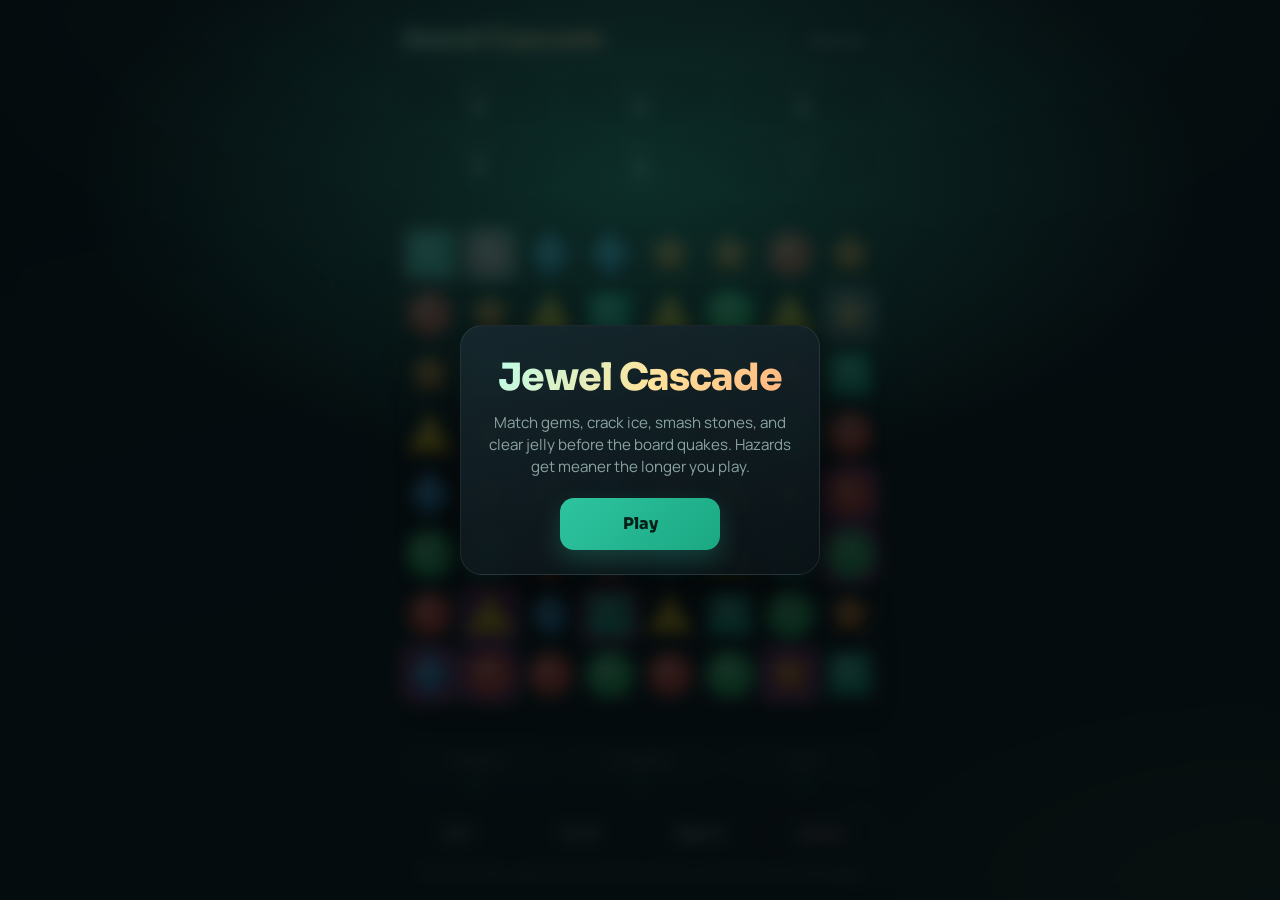
<file: docs/index.html>
<!DOCTYPE html>
<html lang="en">
  <head>
    <meta charset="utf-8" />
    <meta
      name="viewport"
      content="width=device-width, initial-scale=1, viewport-fit=cover, maximum-scale=1, user-scalable=no"
    />
    <meta name="theme-color" content="#071016" />
    <meta name="apple-mobile-web-app-capable" content="yes" />
    <meta name="mobile-web-app-capable" content="yes" />
    <title>Jewel Cascade</title>
    <link rel="preconnect" href="https://fonts.googleapis.com" />
    <link rel="preconnect" href="https://fonts.gstatic.com" crossorigin />
    <link
      href="https://fonts.googleapis.com/css2?family=Manrope:wght@500;600;700&family=Sora:wght@600;700;800&display=swap"
      rel="stylesheet"
    />
    <link rel="stylesheet" href="css/game.css" />
    <script src="p5.min.js"></script>
  </head>
  <body>
    <div id="app">
      <header class="topbar">
        <div class="brand-row">
          <div class="brand">Jewel Cascade</div>
          <button id="btn-mute" class="icon-btn" type="button" aria-pressed="false">
            Sound On
          </button>
        </div>
        <div class="hud" aria-live="polite">
          <div class="stat">
            <span class="stat-label">Score</span>
            <span class="stat-value" id="score-value">0</span>
          </div>
          <div class="stat">
            <span class="stat-label">Moves</span>
            <span class="stat-value" id="moves-value">0</span>
          </div>
          <div class="stat">
            <span class="stat-label">Jelly</span>
            <span class="stat-value" id="jelly-value">0</span>
          </div>
          <div class="stat">
            <span class="stat-label">Quake</span>
            <span class="stat-value" id="quake-value">8</span>
          </div>
          <div class="stat">
            <span class="stat-label">Best</span>
            <span class="stat-value" id="best-value">0</span>
          </div>
          <div class="stat">
            <span class="stat-label">Combo</span>
            <span class="stat-value" id="combo-value">—</span>
          </div>
        </div>
      </header>

      <section class="board-wrap" aria-label="Game board">
        <div id="board-host"></div>
        <div id="mode-hint" class="mode-hint" role="status"></div>
      </section>

      <footer class="toolbar">
        <div class="boosters">
          <button id="btn-hammer" class="tool-btn" type="button" disabled>
            <span>Hammer</span>
            <span class="tool-count" id="count-hammer">0</span>
          </button>
          <button id="btn-scramble" class="tool-btn" type="button" disabled>
            <span>Scramble</span>
            <span class="tool-count" id="count-scramble">0</span>
          </button>
          <button id="btn-cycle" class="tool-btn" type="button" disabled>
            <span>Cycle</span>
            <span class="tool-count" id="count-cycle">0</span>
          </button>
        </div>
        <div class="actions">
          <button id="btn-hint" class="action-btn" type="button">Hint</button>
          <button id="btn-rotate-l" class="action-btn" type="button">⟲ Left</button>
          <button id="btn-rotate-r" class="action-btn" type="button">Right ⟳</button>
          <button id="btn-restart" class="action-btn danger" type="button">Restart</button>
          <button id="btn-cancel" class="action-btn cancel" type="button">Cancel booster</button>
        </div>
        <p class="hint-line">Ice blocks swaps · adjacent matches crack ice/stone · jelly pays bonus · board quakes</p>
      </footer>
    </div>

    <div id="start-overlay" class="overlay">
      <div class="overlay-card">
        <h1>Jewel Cascade</h1>
        <p>
          Match gems, crack ice, smash stones, and clear jelly before the board
          quakes. Hazards get meaner the longer you play.
        </p>
        <button id="btn-play" class="primary" type="button">Play</button>
      </div>
    </div>

    <div id="gameover-overlay" class="overlay hidden">
      <div class="overlay-card">
        <h2>No moves left</h2>
        <div class="over-stats">
          <div>
            <span>Score</span>
            <strong id="over-score">0</strong>
          </div>
          <div>
            <span>Best</span>
            <strong id="over-best">0</strong>
          </div>
        </div>
        <button id="btn-again" class="primary" type="button">Play again</button>
      </div>
    </div>

    <noscript>
      <p class="noscript">JavaScript is required to play Jewel Cascade.</p>
    </noscript>

    <script type="module" src="js/main.js"></script>
  </body>
</html>
</file>
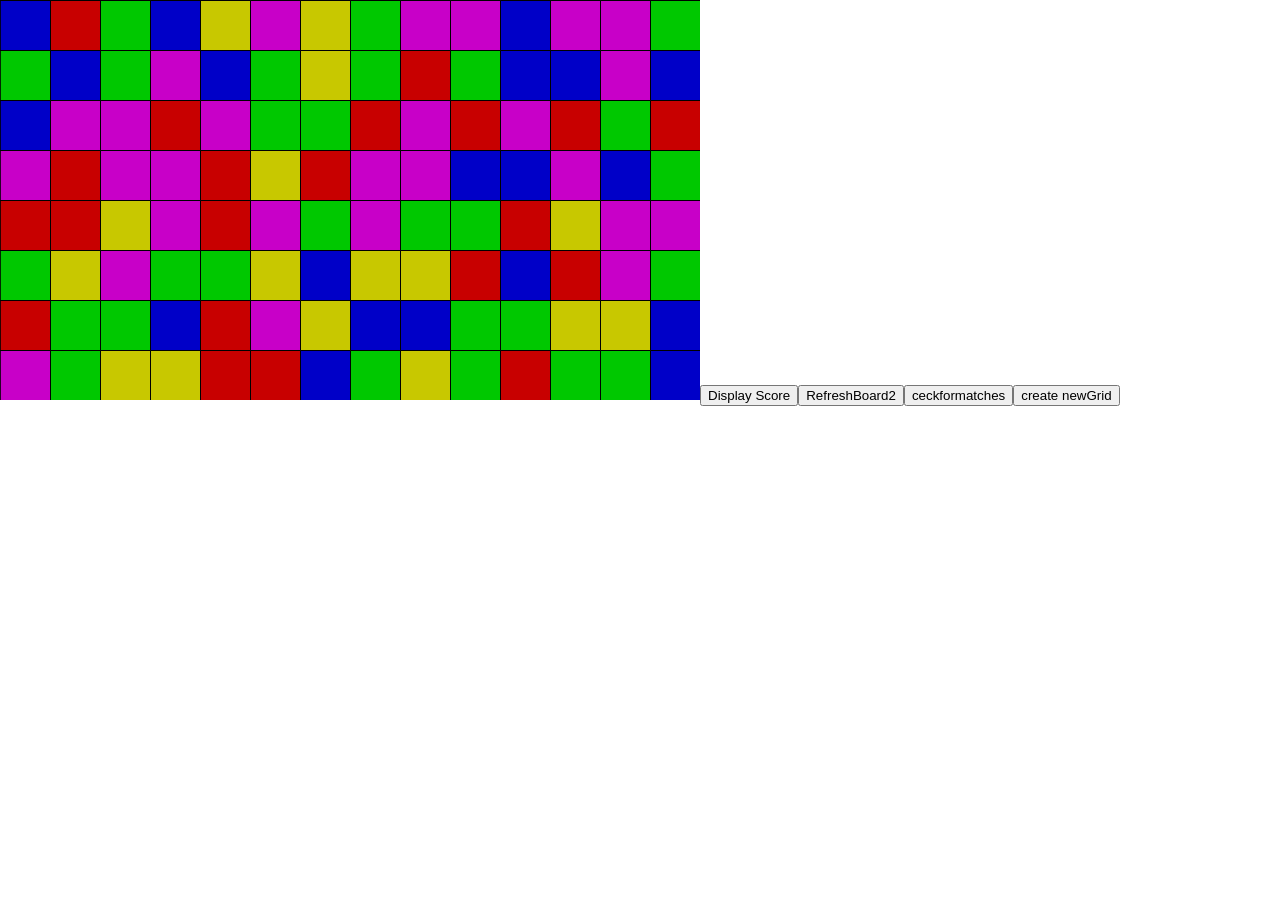
<file: docks/empty-example/index.html>
<!DOCTYPE html>
<html>
  <head>
    <script src="../p5.min.js"></script>
    <script src="../addons/p5.dom.min.js"></script>
    <script src="../addons/p5.sound.min.js"></script>
   <!-- <script src="newSketch.js"></script> -->
    <script src="test2.js"></script>
    <style> body {padding: 0; margin: 0;} </style>
  </head>
  <body>
  </body>
</html>
</file>
<file: docs/css/game.css>
:root {
  --bg-0: #071016;
  --bg-1: #0d1b22;
  --bg-2: #132830;
  --line: rgba(255, 255, 255, 0.08);
  --text: #eef6f4;
  --muted: #8aa3a0;
  --accent: #2ec4a0;
  --accent-2: #f0b429;
  --danger: #e85d4c;
  --panel: rgba(15, 28, 34, 0.88);
  --safe-top: env(safe-area-inset-top, 0px);
  --safe-bottom: env(safe-area-inset-bottom, 0px);
  --font-display: "Sora", "Trebuchet MS", sans-serif;
  --font-body: "Manrope", "Segoe UI", sans-serif;
  --radius: 16px;
  --tap: 48px;
}

*,
*::before,
*::after {
  box-sizing: border-box;
}

html,
body {
  margin: 0;
  padding: 0;
  width: 100%;
  height: 100%;
  overflow: hidden;
  background:
    radial-gradient(120% 80% at 50% -10%, #1a3a40 0%, transparent 55%),
    radial-gradient(90% 60% at 100% 100%, #1c2f28 0%, transparent 45%),
    linear-gradient(165deg, var(--bg-0), var(--bg-1) 45%, #0a1518);
  color: var(--text);
  font-family: var(--font-body);
  -webkit-tap-highlight-color: transparent;
  touch-action: manipulation;
  user-select: none;
}

body {
  padding: var(--safe-top) 0 var(--safe-bottom);
}

#app {
  height: 100%;
  max-width: 520px;
  margin: 0 auto;
  display: grid;
  grid-template-rows: auto 1fr auto;
  gap: 0.5rem;
  padding: 0.65rem 0.75rem 0.75rem;
}

/* ── Top bar ── */
.topbar {
  display: grid;
  gap: 0.55rem;
}

.brand-row {
  display: flex;
  align-items: center;
  justify-content: space-between;
  gap: 0.75rem;
}

.brand {
  font-family: var(--font-display);
  font-weight: 800;
  font-size: clamp(1.25rem, 5vw, 1.7rem);
  letter-spacing: -0.03em;
  line-height: 1;
  background: linear-gradient(120deg, #b8fff0, #ffe29a 55%, #ffb07c);
  -webkit-background-clip: text;
  background-clip: text;
  color: transparent;
}

.icon-btn {
  min-width: var(--tap);
  min-height: var(--tap);
  border: 1px solid var(--line);
  background: var(--panel);
  color: var(--text);
  border-radius: 12px;
  font-family: var(--font-body);
  font-weight: 600;
  font-size: 0.8rem;
  padding: 0 0.75rem;
  cursor: pointer;
}

.icon-btn[aria-pressed="true"] {
  color: var(--muted);
}

.hud {
  display: grid;
  grid-template-columns: repeat(3, 1fr);
  gap: 0.4rem;
}

.stat {
  background: var(--panel);
  border: 1px solid var(--line);
  border-radius: 12px;
  padding: 0.4rem 0.35rem;
  text-align: center;
}

.stat-label {
  display: block;
  font-size: 0.65rem;
  text-transform: uppercase;
  letter-spacing: 0.08em;
  color: var(--muted);
  margin-bottom: 0.15rem;
}

.stat-value {
  font-family: var(--font-display);
  font-weight: 700;
  font-size: 1.05rem;
  letter-spacing: -0.02em;
}

.stat.hot .stat-value {
  color: var(--accent-2);
}

/* ── Board ── */
.board-wrap {
  position: relative;
  min-height: 0;
  display: flex;
  align-items: center;
  justify-content: center;
}

#board-host {
  width: 100%;
  height: 100%;
  display: flex;
  align-items: center;
  justify-content: center;
}

#board-host canvas {
  display: block;
  border-radius: 14px;
  box-shadow:
    0 0 0 1px rgba(255, 255, 255, 0.06),
    0 18px 40px rgba(0, 0, 0, 0.45);
  max-width: 100%;
  max-height: 100%;
}

.mode-hint {
  position: absolute;
  left: 50%;
  bottom: 0.5rem;
  transform: translateX(-50%);
  background: rgba(8, 16, 20, 0.85);
  border: 1px solid rgba(255, 176, 80, 0.45);
  color: #ffd59a;
  font-size: 0.8rem;
  font-weight: 600;
  padding: 0.45rem 0.8rem;
  border-radius: 999px;
  pointer-events: none;
  opacity: 0;
  transition: opacity 0.2s ease;
  white-space: nowrap;
}

.mode-hint.visible {
  opacity: 1;
}

/* ── Toolbar ── */
.toolbar {
  display: grid;
  gap: 0.5rem;
}

.boosters {
  display: grid;
  grid-template-columns: repeat(3, 1fr);
  gap: 0.45rem;
}

.tool-btn {
  min-height: var(--tap);
  border: 1px solid var(--line);
  background: linear-gradient(180deg, #183039, #101c22);
  color: var(--text);
  border-radius: 14px;
  font-family: var(--font-body);
  font-weight: 700;
  font-size: 0.78rem;
  padding: 0.45rem 0.35rem;
  cursor: pointer;
  display: flex;
  flex-direction: column;
  align-items: center;
  justify-content: center;
  gap: 0.15rem;
  transition: transform 0.12s ease, border-color 0.12s ease;
}

.tool-btn:active:not(:disabled) {
  transform: scale(0.97);
}

.tool-btn:disabled {
  opacity: 0.4;
  cursor: not-allowed;
}

.tool-btn.active {
  border-color: rgba(240, 180, 41, 0.8);
  box-shadow: 0 0 0 1px rgba(240, 180, 41, 0.25) inset;
  color: var(--accent-2);
}

.tool-count {
  font-family: var(--font-display);
  font-size: 1rem;
  color: var(--accent);
}

.actions {
  display: grid;
  grid-template-columns: repeat(4, 1fr);
  gap: 0.4rem;
}

.action-btn {
  min-height: var(--tap);
  border: 1px solid var(--line);
  background: var(--panel);
  color: var(--text);
  border-radius: 12px;
  font-family: var(--font-body);
  font-weight: 700;
  font-size: 0.72rem;
  padding: 0.35rem;
  cursor: pointer;
}

.action-btn.danger {
  border-color: rgba(232, 93, 76, 0.35);
  color: #ffb4aa;
}

.action-btn.cancel {
  display: none;
  grid-column: 1 / -1;
  background: rgba(232, 93, 76, 0.15);
  border-color: rgba(232, 93, 76, 0.45);
  color: #ffc4bc;
}

.action-btn.cancel.visible {
  display: block;
}

.hint-line {
  text-align: center;
  color: var(--muted);
  font-size: 0.72rem;
  margin: 0;
}

/* ── Overlays ── */
.overlay {
  position: fixed;
  inset: 0;
  z-index: 40;
  display: flex;
  align-items: center;
  justify-content: center;
  padding: 1.25rem;
  background:
    radial-gradient(80% 60% at 50% 20%, rgba(46, 196, 160, 0.18), transparent 55%),
    rgba(4, 10, 12, 0.82);
  backdrop-filter: blur(8px);
  pointer-events: auto;
}

.overlay .overlay-card,
.overlay button {
  pointer-events: auto;
  position: relative;
  z-index: 41;
}

.overlay.hidden {
  display: none;
}

.overlay-card {
  width: min(100%, 360px);
  text-align: center;
  padding: 1.75rem 1.35rem 1.5rem;
  border-radius: 22px;
  border: 1px solid var(--line);
  background: linear-gradient(165deg, rgba(22, 40, 46, 0.95), rgba(10, 18, 22, 0.96));
  box-shadow: 0 24px 60px rgba(0, 0, 0, 0.45);
}

.overlay-card h1,
.overlay-card h2 {
  font-family: var(--font-display);
  font-weight: 800;
  letter-spacing: -0.03em;
  margin: 0 0 0.65rem;
}

.overlay-card h1 {
  font-size: clamp(1.8rem, 7vw, 2.35rem);
  background: linear-gradient(120deg, #b8fff0, #ffe29a 55%, #ffb07c);
  -webkit-background-clip: text;
  background-clip: text;
  color: transparent;
}

.overlay-card h2 {
  font-size: 1.6rem;
}

.overlay-card p {
  margin: 0 0 1.25rem;
  color: var(--muted);
  line-height: 1.45;
  font-size: 0.95rem;
}

.overlay-card .primary {
  display: inline-flex;
  align-items: center;
  justify-content: center;
  min-height: 52px;
  min-width: 160px;
  padding: 0 1.4rem;
  border: none;
  border-radius: 14px;
  background: linear-gradient(135deg, #2ec4a0, #1aa882);
  color: #062018;
  font-family: var(--font-display);
  font-weight: 800;
  font-size: 1rem;
  cursor: pointer;
  box-shadow: 0 10px 24px rgba(46, 196, 160, 0.25);
}

.overlay-card .primary:active {
  transform: scale(0.98);
}

.over-stats {
  display: grid;
  grid-template-columns: 1fr 1fr;
  gap: 0.5rem;
  margin-bottom: 1.2rem;
}

.over-stats div {
  background: rgba(255, 255, 255, 0.04);
  border-radius: 12px;
  padding: 0.7rem;
}

.over-stats span {
  display: block;
  color: var(--muted);
  font-size: 0.7rem;
  text-transform: uppercase;
  letter-spacing: 0.06em;
}

.over-stats strong {
  font-family: var(--font-display);
  font-size: 1.35rem;
}

.noscript {
  color: var(--text);
  text-align: center;
  padding: 2rem;
  font-family: var(--font-body);
}

@media (min-width: 700px) {
  #app {
    padding: 1rem 1.25rem 1.25rem;
    gap: 0.75rem;
  }

  .tool-btn,
  .action-btn {
    font-size: 0.82rem;
  }
}

@media (max-height: 700px) {
  .hint-line {
    display: none;
  }

  .stat-value {
    font-size: 0.95rem;
  }
}
</file>
